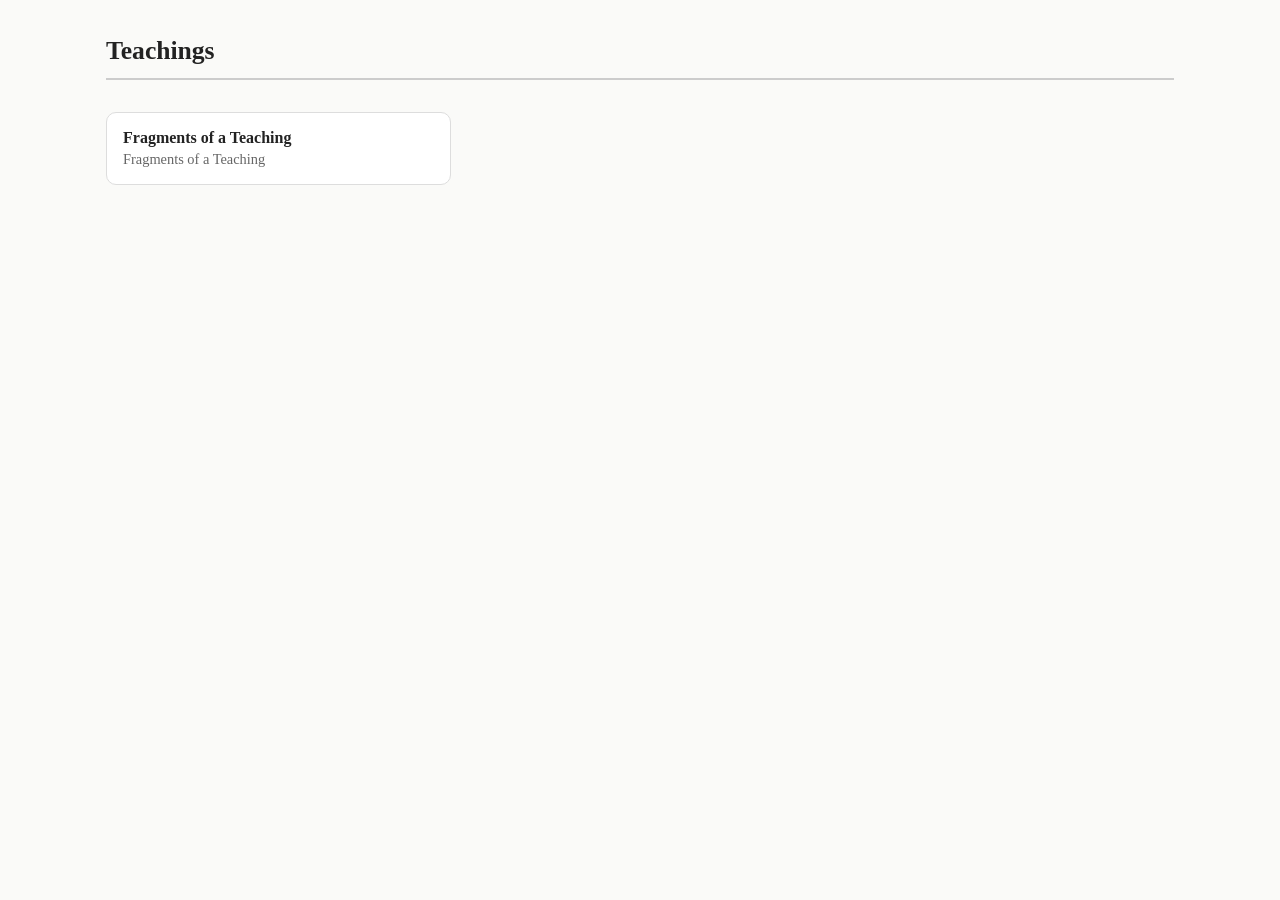
<file: index.html>
<!DOCTYPE html>
<html lang="en">
<head>
  <meta charset="UTF-8">
  <meta name="viewport" content="width=device-width, initial-scale=1.0">
  <title>Teachings</title>
  <link rel="stylesheet" href="style.css">
</head>
<body>
  <header><h1>Teachings</h1></header>
  <main class="card-grid">
  <a class="card" href="pages/fragments-of-a-teaching.html">
    <span class="card-title">Fragments of a Teaching</span>
    <span class="card-hindi">Fragments of a Teaching</span>
  </a></main>
</body>
</html>
</file>
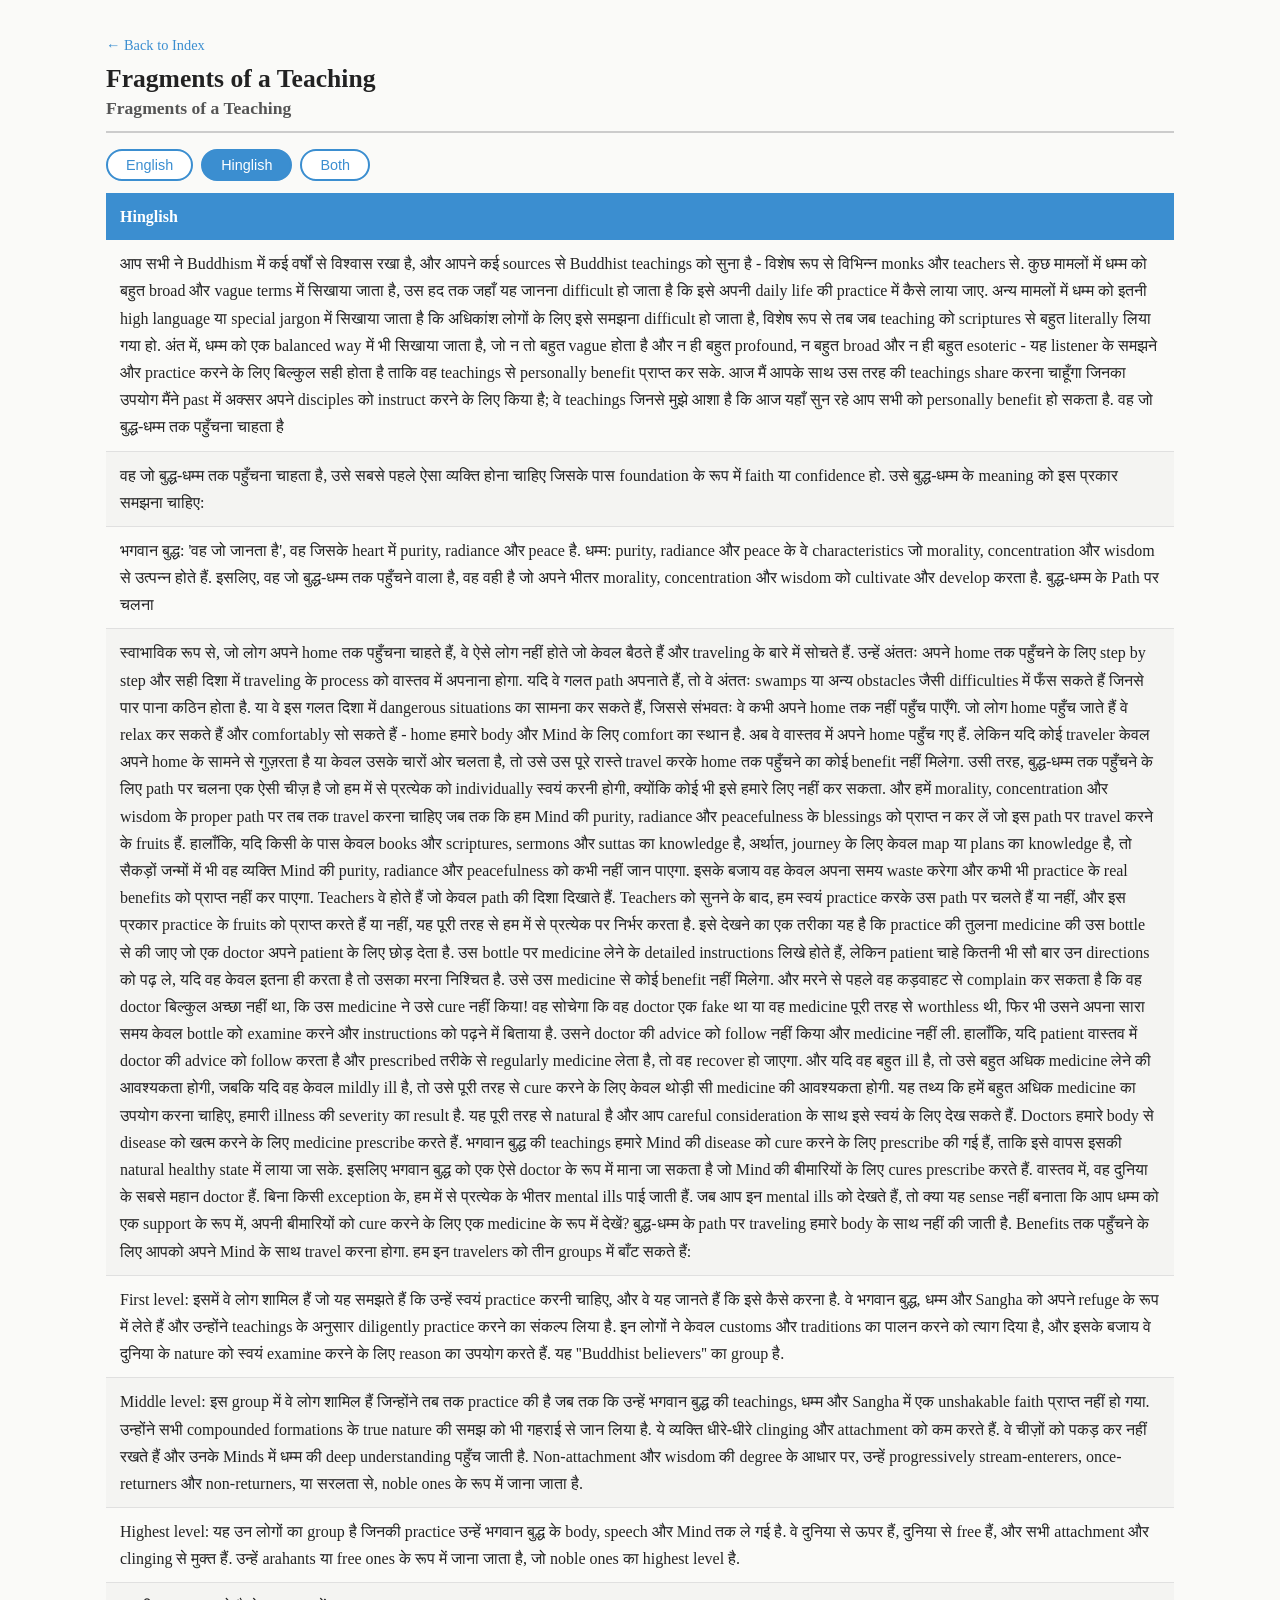
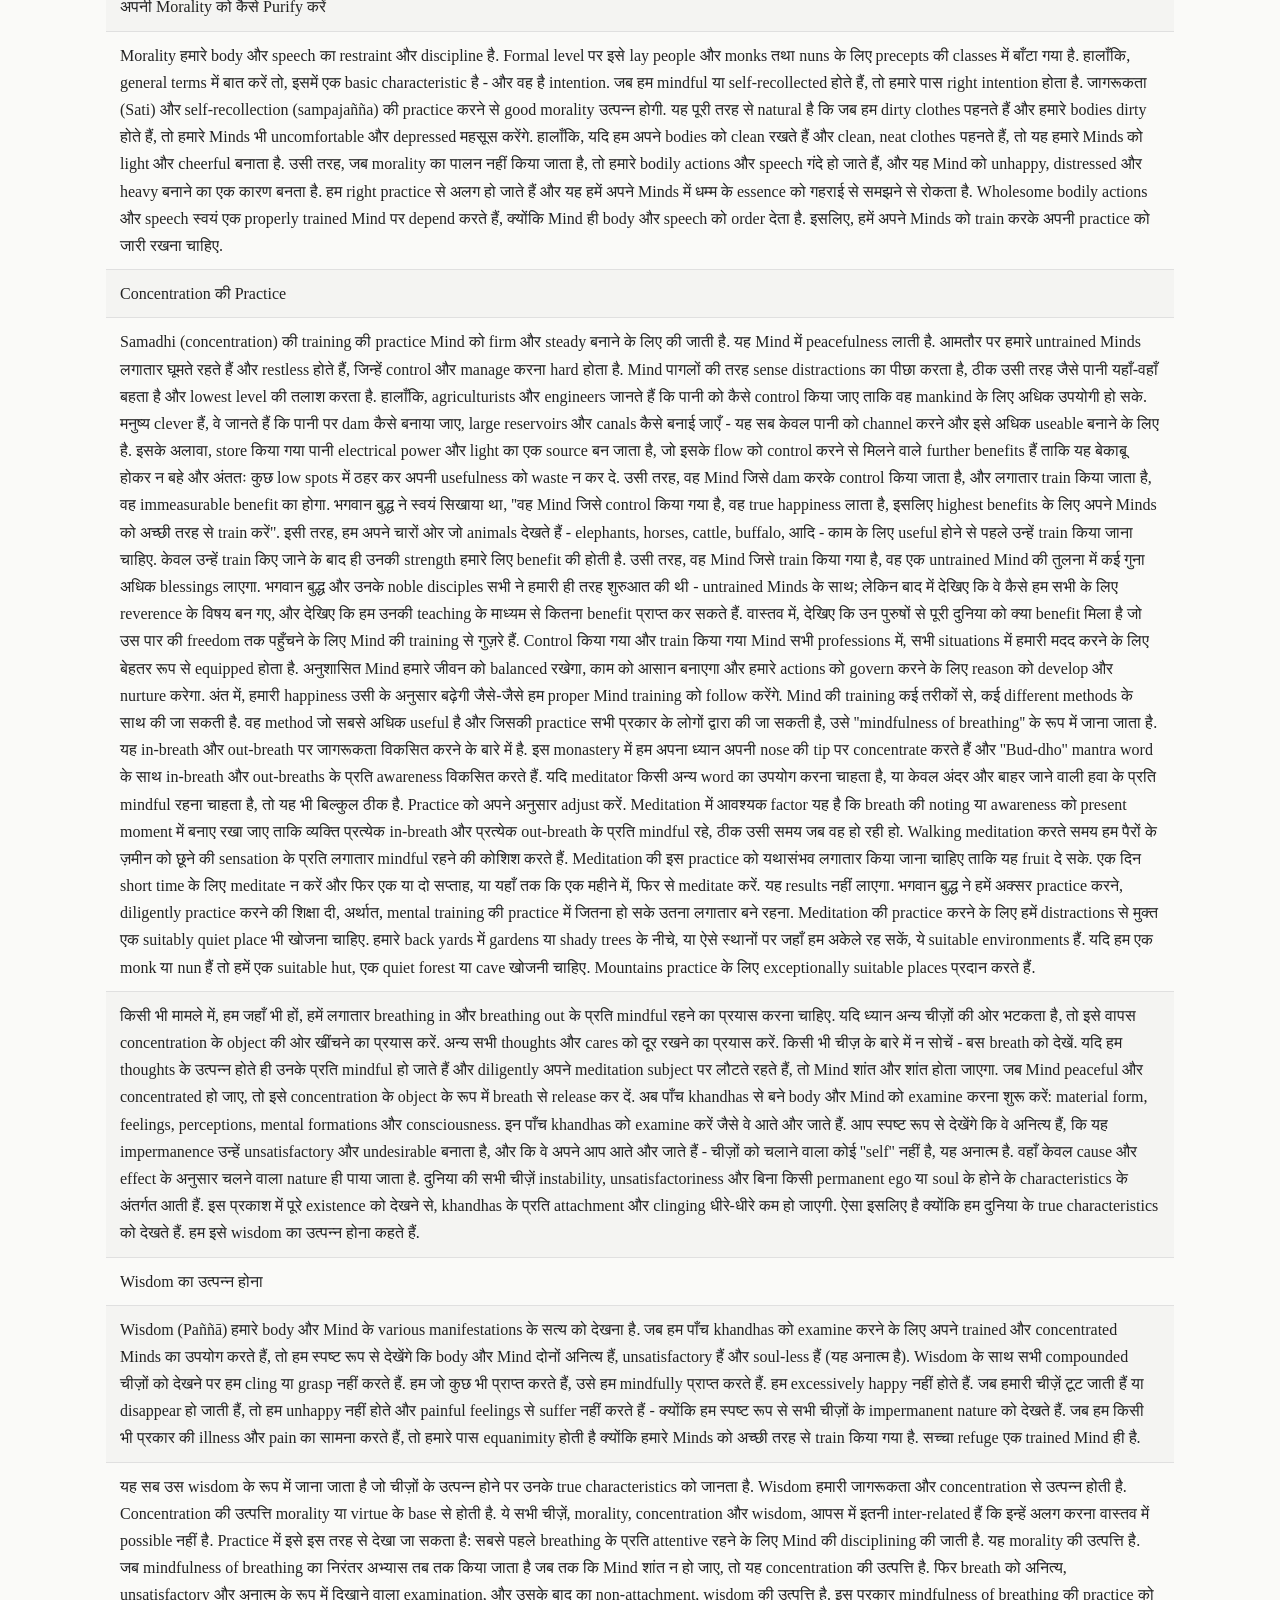
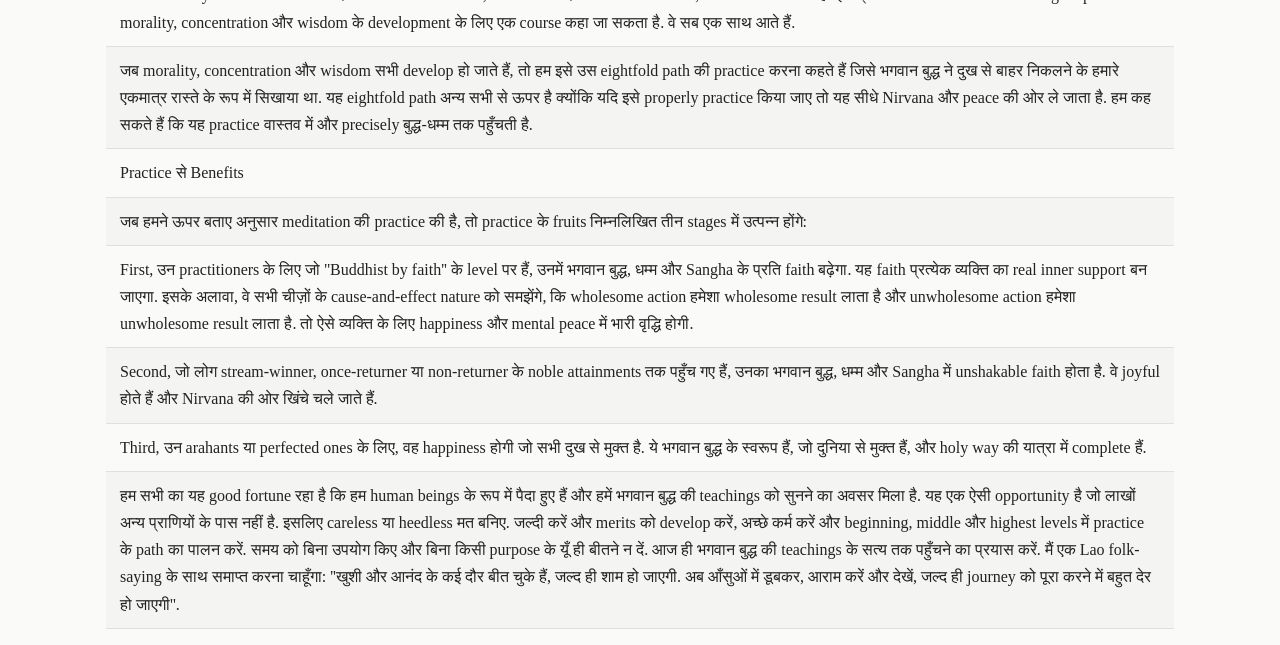
<file: pages/fragments-of-a-teaching.html>
<!DOCTYPE html>
<html lang="en">
<head>
  <meta charset="UTF-8">
  <meta name="viewport" content="width=device-width, initial-scale=1.0">
  <title>Fragments of a Teaching</title>
  <link rel="stylesheet" href="../style.css">
  <meta property="og:title" content="Fragments of a Teaching">
  <meta property="og:description" content="Fragments of a Teaching">
  <meta property="og:type" content="article">
</head>
<body>
  <header>
    <a class="back-link" href="../index.html">&larr; Back to Index</a>
    <h1>Fragments of a Teaching</h1>
    <h2 class="hi-heading">Fragments of a Teaching</h2>
  </header>

  <div class="toggle-bar">
    <button class="tog-btn" id="btn-en"  onclick="setView('en')">English</button>
    <button class="tog-btn" id="btn-hi"  onclick="setView('hi')">Hinglish</button>
    <button class="tog-btn" id="btn-both" onclick="setView('both')">Both</button>
  </div>

  <main>
    <table id="content-table">
      <thead>
        <tr>
          <th class="en-cell">English</th>
          <th class="hi-cell">Hinglish</th>
        </tr>
      </thead>
      <tbody>
        <tr>
          <td class="para-cell en-cell">All of you have believed in Buddhism for many years now through hearing about the Buddhist teachings from many sources - especially from various monks and teachers. In some cases Dhamma is taught in very broad and vague terms to the point where it is difficult to know how to put it into practice in daily life. In other instances Dhamma is taught in high language or special jargon to the point where most people find it difficult to understand, especially if the teaching is done too literally from scripture. Lastly there is Dhamma taught in a balanced way, neither too vague nor too profound, neither too broad nor too esoteric - just right for the listener to understand and practice to personally benefit from the teachings. Today I would like share with you teachings of the sort I have often used to instruct my disciples in the past; teachings which I hope may possibly be of personal benefit to those of you here listening today. One Who Wishes to Reach the Buddha-Dhamma</td>
          <td class="para-cell hi-cell">आप सभी ने Buddhism में कई वर्षों से विश्वास रखा है, और आपने कई sources से Buddhist teachings को सुना है - विशेष रूप से विभिन्न monks और teachers से. कुछ मामलों में धम्म को बहुत broad और vague terms में सिखाया जाता है, उस हद तक जहाँ यह जानना difficult हो जाता है कि इसे अपनी daily life की practice में कैसे लाया जाए. अन्य मामलों में धम्म को इतनी high language या special jargon में सिखाया जाता है कि अधिकांश लोगों के लिए इसे समझना difficult हो जाता है, विशेष रूप से तब जब teaching को scriptures से बहुत literally लिया गया हो. अंत में, धम्म को एक balanced way में भी सिखाया जाता है, जो न तो बहुत vague होता है और न ही बहुत profound, न बहुत broad और न ही बहुत esoteric - यह listener के समझने और practice करने के लिए बिल्कुल सही होता है ताकि वह teachings से personally benefit प्राप्त कर सके. आज मैं आपके साथ उस तरह की teachings share करना चाहूँगा जिनका उपयोग मैंने past में अक्सर अपने disciples को instruct करने के लिए किया है; वे teachings जिनसे मुझे आशा है कि आज यहाँ सुन रहे आप सभी को personally benefit हो सकता है. वह जो बुद्ध-धम्म तक पहुँचना चाहता है</td>
        </tr>
        <tr>
          <td class="para-cell en-cell">One who wishes to reach the Buddha-Dhamma must firstly be one who has faith or confidence as a foundation. He must understand the meaning of Buddha-Dhamma as follows:</td>
          <td class="para-cell hi-cell">वह जो बुद्ध-धम्म तक पहुँचना चाहता है, उसे सबसे पहले ऐसा व्यक्ति होना चाहिए जिसके पास foundation के रूप में faith या confidence हो. उसे बुद्ध-धम्म के meaning को इस प्रकार समझना चाहिए:</td>
        </tr>
        <tr>
          <td class="para-cell en-cell">Buddha: the 'one-who-knows', the one who has purity, radiance and peace in his heart. Dhamma: the characteristics of purity, radiance and peace which arise from morality, concentration and wisdom. Therefore, one who is to reach the Buddha-Dhamma is one who cultivates and develops morality, concentration and wisdom within himself. Walking the Path of Buddha-Dhamma</td>
          <td class="para-cell hi-cell">भगवान बुद्ध: 'वह जो जानता है', वह जिसके heart में purity, radiance और peace है. धम्म: purity, radiance और peace के वे characteristics जो morality, concentration और wisdom से उत्पन्न होते हैं. इसलिए, वह जो बुद्ध-धम्म तक पहुँचने वाला है, वह वही है जो अपने भीतर morality, concentration और wisdom को cultivate और develop करता है. बुद्ध-धम्म के Path पर चलना</td>
        </tr>
        <tr>
          <td class="para-cell en-cell">Naturally people who wish to reach their home are not those who merely sit and think of traveling. They must actually undertake the process of traveling step by step, and in the right direction as well, in order to finally reach home. If they take the wrong path they may eventually run into difficulties such as swamps or other obstacles which are hard to get around. Or they may run into dangerous situations in this wrong direction, thereby possibly never reaching home. Those who reach home can relax and sleep comfortably - home is a place of comfort for body and mind. Now they have really reached home. But if the traveler only passed by the front of his home or only walked around it, he would not receive any benefit from having traveled all the way home. In the same way, walking the path to reach the Buddha-Dhamma is something each one of us must do individually ourselves, for no one can do it for us. And we must travel along the proper path of morality, concentration and wisdom until we find the blessings of purity, radiance and peacefulness of mind that are the fruits of traveling the path. However, if one only has knowledge of books and scriptures, sermons and suttas, that is, only knowledge of the map or plans for the journey, even in hundreds of lives one will never know purity, radiance and peacefulness of mind. Instead one will just waste time and never get to the real benefits of practice. Teachers are those who only point out the direction of the path. After listening to the teachers, whether or not we walk the path by practicing ourselves, and thereby reap the fruits of practice, is strictly up to each one of us. Another way to look at it is to compare practice to a bottle of medicine a doctor leaves for his patient. On the bottle is written detailed instructions on how to take the medicine, but no matter how many hundred times the patient reads the directions, he is bound to die if that is all he does. He will gain no benefit from the medicine. And before he dies he may complain bitterly that the doctor wasn't any good, that the medicine didn't cure him! He will think that the doctor was a fake or that the medicine was worthless, yet he has only spent his time examining the bottle and reading the instructions. He hasn't followed the advice of the doctor and taken the medicine. However, if the patient actually follows the doctor's advice and takes the medicine regularly as prescribed, he will recover. And if he is very ill, it will be necessary to take a lot of medicine, whereas if he is only mildly ill, only a little medicine will be needed to finally cure him. The fact that we must use a lot of medicine is a result of the severity of our illness. It's only natural and you can see it for yourself with careful consideration. Doctors prescribe medicine to eliminate disease from the body. The teachings of the Buddha are prescribed to cure disease of the mind, to bring it back to its natural healthy state. So the Buddha can be considered to be a doctor who prescribes cures for the ills of the mind. He is, in fact, the greatest doctor in the world. Mental ills are found in each one of us without exception. When you see these mental ills, does it not make sense to look to the Dhamma as support, as medicine to cure your ills? Traveling the path of the Buddha-Dhamma is not done with the body. You must travel with the mind to reach the benefits. We can divide these travelers into three groups:</td>
          <td class="para-cell hi-cell">स्वाभाविक रूप से, जो लोग अपने home तक पहुँचना चाहते हैं, वे ऐसे लोग नहीं होते जो केवल बैठते हैं और traveling के बारे में सोचते हैं. उन्हें अंततः अपने home तक पहुँचने के लिए step by step और सही दिशा में traveling के process को वास्तव में अपनाना होगा. यदि वे गलत path अपनाते हैं, तो वे अंततः swamps या अन्य obstacles जैसी difficulties में फँस सकते हैं जिनसे पार पाना कठिन होता है. या वे इस गलत दिशा में dangerous situations का सामना कर सकते हैं, जिससे संभवतः वे कभी अपने home तक नहीं पहुँच पाएँगे. जो लोग home पहुँच जाते हैं वे relax कर सकते हैं और comfortably सो सकते हैं - home हमारे body और Mind के लिए comfort का स्थान है. अब वे वास्तव में अपने home पहुँच गए हैं. लेकिन यदि कोई traveler केवल अपने home के सामने से गुज़रता है या केवल उसके चारों ओर चलता है, तो उसे उस पूरे रास्ते travel करके home तक पहुँचने का कोई benefit नहीं मिलेगा. उसी तरह, बुद्ध-धम्म तक पहुँचने के लिए path पर चलना एक ऐसी चीज़ है जो हम में से प्रत्येक को individually स्वयं करनी होगी, क्योंकि कोई भी इसे हमारे लिए नहीं कर सकता. और हमें morality, concentration और wisdom के proper path पर तब तक travel करना चाहिए जब तक कि हम Mind की purity, radiance और peacefulness के blessings को प्राप्त न कर लें जो इस path पर travel करने के fruits हैं. हालाँकि, यदि किसी के पास केवल books और scriptures, sermons और suttas का knowledge है, अर्थात, journey के लिए केवल map या plans का knowledge है, तो सैकड़ों जन्मों में भी वह व्यक्ति Mind की purity, radiance और peacefulness को कभी नहीं जान पाएगा. इसके बजाय वह केवल अपना समय waste करेगा और कभी भी practice के real benefits को प्राप्त नहीं कर पाएगा. Teachers वे होते हैं जो केवल path की दिशा दिखाते हैं. Teachers को सुनने के बाद, हम स्वयं practice करके उस path पर चलते हैं या नहीं, और इस प्रकार practice के fruits को प्राप्त करते हैं या नहीं, यह पूरी तरह से हम में से प्रत्येक पर निर्भर करता है. इसे देखने का एक तरीका यह है कि practice की तुलना medicine की उस bottle से की जाए जो एक doctor अपने patient के लिए छोड़ देता है. उस bottle पर medicine लेने के detailed instructions लिखे होते हैं, लेकिन patient चाहे कितनी भी सौ बार उन directions को पढ़ ले, यदि वह केवल इतना ही करता है तो उसका मरना निश्चित है. उसे उस medicine से कोई benefit नहीं मिलेगा. और मरने से पहले वह कड़वाहट से complain कर सकता है कि वह doctor बिल्कुल अच्छा नहीं था, कि उस medicine ने उसे cure नहीं किया! वह सोचेगा कि वह doctor एक fake था या वह medicine पूरी तरह से worthless थी, फिर भी उसने अपना सारा समय केवल bottle को examine करने और instructions को पढ़ने में बिताया है. उसने doctor की advice को follow नहीं किया और medicine नहीं ली. हालाँकि, यदि patient वास्तव में doctor की advice को follow करता है और prescribed तरीके से regularly medicine लेता है, तो वह recover हो जाएगा. और यदि वह बहुत ill है, तो उसे बहुत अधिक medicine लेने की आवश्यकता होगी, जबकि यदि वह केवल mildly ill है, तो उसे पूरी तरह से cure करने के लिए केवल थोड़ी सी medicine की आवश्यकता होगी. यह तथ्य कि हमें बहुत अधिक medicine का उपयोग करना चाहिए, हमारी illness की severity का result है. यह पूरी तरह से natural है और आप careful consideration के साथ इसे स्वयं के लिए देख सकते हैं. Doctors हमारे body से disease को खत्म करने के लिए medicine prescribe करते हैं. भगवान बुद्ध की teachings हमारे Mind की disease को cure करने के लिए prescribe की गई हैं, ताकि इसे वापस इसकी natural healthy state में लाया जा सके. इसलिए भगवान बुद्ध को एक ऐसे doctor के रूप में माना जा सकता है जो Mind की बीमारियों के लिए cures prescribe करते हैं. वास्तव में, वह दुनिया के सबसे महान doctor हैं. बिना किसी exception के, हम में से प्रत्येक के भीतर mental ills पाई जाती हैं. जब आप इन mental ills को देखते हैं, तो क्या यह sense नहीं बनाता कि आप धम्म को एक support के रूप में, अपनी बीमारियों को cure करने के लिए एक medicine के रूप में देखें? बुद्ध-धम्म के path पर traveling हमारे body के साथ नहीं की जाती है. Benefits तक पहुँचने के लिए आपको अपने Mind के साथ travel करना होगा. हम इन travelers को तीन groups में बाँट सकते हैं:</td>
        </tr>
        <tr>
          <td class="para-cell en-cell">First level: this is comprised of those who understand that they must practice themselves, and know how to do so. They take the Buddha, Dhamma and Sangha as their refuge and have resolved to practice diligently according to the teachings. These persons have discarded merely following customs and traditions, and instead use reason to examine for themselves the nature of the world. These are the group of ''Buddhist believers''.</td>
          <td class="para-cell hi-cell">First level: इसमें वे लोग शामिल हैं जो यह समझते हैं कि उन्हें स्वयं practice करनी चाहिए, और वे यह जानते हैं कि इसे कैसे करना है. वे भगवान बुद्ध, धम्म और Sangha को अपने refuge के रूप में लेते हैं और उन्होंने teachings के अनुसार diligently practice करने का संकल्प लिया है. इन लोगों ने केवल customs और traditions का पालन करने को त्याग दिया है, और इसके बजाय वे दुनिया के nature को स्वयं examine करने के लिए reason का उपयोग करते हैं. यह ''Buddhist believers'' का group है.</td>
        </tr>
        <tr>
          <td class="para-cell en-cell">Middle level: This group is comprised of those who have practiced until they have an unshakable faith in the teachings of the Buddha, the Dhamma and the Sangha. They also have penetrated to the understanding of the true nature of all compounded formations. These persons gradually reduce clinging and attachment. They do not hold onto things and their minds reach deep understanding of the Dhamma. Depending upon the degree of non-attachment and wisdom they are progressively known as stream-enterers, once-returners and non-returners, or simply, noble ones.</td>
          <td class="para-cell hi-cell">Middle level: इस group में वे लोग शामिल हैं जिन्होंने तब तक practice की है जब तक कि उन्हें भगवान बुद्ध की teachings, धम्म और Sangha में एक unshakable faith प्राप्त नहीं हो गया. उन्होंने सभी compounded formations के true nature की समझ को भी गहराई से जान लिया है. ये व्यक्ति धीरे-धीरे clinging और attachment को कम करते हैं. वे चीज़ों को पकड़ कर नहीं रखते हैं और उनके Minds में धम्म की deep understanding पहुँच जाती है. Non-attachment और wisdom की degree के आधार पर, उन्हें progressively stream-enterers, once-returners और non-returners, या सरलता से, noble ones के रूप में जाना जाता है.</td>
        </tr>
        <tr>
          <td class="para-cell en-cell">Highest level: This is the group of those whose practice has led them to the body, speech and mind of the Buddha. They are above the world, free of the world, and free of all attachment and clinging. They are known as arahants or free ones, the highest level of the noble ones.</td>
          <td class="para-cell hi-cell">Highest level: यह उन लोगों का group है जिनकी practice उन्हें भगवान बुद्ध के body, speech और Mind तक ले गई है. वे दुनिया से ऊपर हैं, दुनिया से free हैं, और सभी attachment और clinging से मुक्त हैं. उन्हें arahants या free ones के रूप में जाना जाता है, जो noble ones का highest level है.</td>
        </tr>
        <tr>
          <td class="para-cell en-cell">How to Purify One's Morality</td>
          <td class="para-cell hi-cell">अपनी Morality को कैसे Purify करें</td>
        </tr>
        <tr>
          <td class="para-cell en-cell">Morality is restraint and discipline of body and speech. On the formal level this is divided into classes of precepts for lay people and for monks and nuns. However, to speak in general terms, there is one basic characteristic - that is intention. When we are mindful or self-recollected, we have right intention. Practicing mindfulness (sati) and self-recollection (sampajañña) will generate good morality. It is only natural that when we put on dirty clothes and our bodies are dirty, that out minds too will feel uncomfortable and depressed. However, if we keep our bodies clean and wear clean, neat clothes, it makes our minds light and cheerful. So too, when morality is not kept, our bodily actions and speech are dirty, and this is a cause for making the mind unhappy, distressed and heavy. We are separated from right practice and this prevents us from penetrating in the essence of the Dhamma in our minds. The wholesome bodily actions and speech themselves depend on mind, properly trained, since mind orders body and speech. Therefore, we must continue practice by training our minds.</td>
          <td class="para-cell hi-cell">Morality हमारे body और speech का restraint और discipline है. Formal level पर इसे lay people और monks तथा nuns के लिए precepts की classes में बाँटा गया है. हालाँकि, general terms में बात करें तो, इसमें एक basic characteristic है - और वह है intention. जब हम mindful या self-recollected होते हैं, तो हमारे पास right intention होता है. जागरूकता (Sati) और self-recollection (sampajañña) की practice करने से good morality उत्पन्न होगी. यह पूरी तरह से natural है कि जब हम dirty clothes पहनते हैं और हमारे bodies dirty होते हैं, तो हमारे Minds भी uncomfortable और depressed महसूस करेंगे. हालाँकि, यदि हम अपने bodies को clean रखते हैं और clean, neat clothes पहनते हैं, तो यह हमारे Minds को light और cheerful बनाता है. उसी तरह, जब morality का पालन नहीं किया जाता है, तो हमारे bodily actions और speech गंदे हो जाते हैं, और यह Mind को unhappy, distressed और heavy बनाने का एक कारण बनता है. हम right practice से अलग हो जाते हैं और यह हमें अपने Minds में धम्म के essence को गहराई से समझने से रोकता है. Wholesome bodily actions और speech स्वयं एक properly trained Mind पर depend करते हैं, क्योंकि Mind ही body और speech को order देता है. इसलिए, हमें अपने Minds को train करके अपनी practice को जारी रखना चाहिए.</td>
        </tr>
        <tr>
          <td class="para-cell en-cell">The Practice of Concentration</td>
          <td class="para-cell hi-cell">Concentration की Practice</td>
        </tr>
        <tr>
          <td class="para-cell en-cell">The training in samādhi (concentration) is practiced to make the mind firm and steady. This brings about peacefulness of mind. Usually our untrained minds are moving and restless, hard to control and manage. Mind follows sense distractions wildly just like water flowing this way and that, seeking the lowest level. Agriculturists and engineers, though, know how to control water so that it is of greater use to mankind. Men are clever, they know how to dam water, make large reservoirs and canals - all of this merely to channel water and make it more useable. In addition the water stored becomes a source of electrical power and light, further benefits from controlling its flow so that it doesn't run wild and eventually settle into a few low spots, its usefulness wasted. So too, the mind which is dammed and controlled, trained constantly, will be of immeasurable benefit. The Buddha himself taught, ''The mind that has been controlled brings true happiness, so train you minds well for the highest of benefits''. Similarly, the animals we see around us - elephants, horses, cattle, buffalo, etc. - must be trained before they can be useful for work. Only after they have been trained is their strength of benefit to us. In the same way, the mind that has been trained will bring many times the blessings of that of an untrained mind. The Buddha and his noble disciples all started out in the same way as us - with untrained minds; but afterwards look how they became the subjects of reverence for us all, and see how much benefit we can gain through their teaching. Indeed, see what benefit has come to the entire world from these men who have gone through the training of the mind to reach the freedom beyond. The mind controlled and trained is better equipped to help us in all professions, in all situations. The disciplined mind will keep our lives balanced, make work easier and develop and nurture reason to govern our actions. In the end our happiness will increase accordingly as we follow the proper mind training. The training of the mind can be done in many ways, with many different methods. The method which is most useful and which can be practiced by all types of people is known as ''mindfulness of breathing''. It is the developing of mindfulness on the in-breath and the out-breath. In this monastery we concentrate our attention on the tip of the nose and develop awareness of the in- and out-breaths with the mantra word ''Bud-dho''. If the meditator wishes to use another word, or simply be mindful of the air moving in and out, this is also fine. Adjust the practice to suit yourself. The essential factor in the meditation is that the noting or awareness of the breath be kept up in the present moment so that one is mindful of each in-breath and each out-breath just as it occurs. While doing walking meditation we try to be constantly mindful of the sensation of the feet touching the ground. This practice of meditation must be pursued as continuously as possible in order for it to bear fruit. Don't meditate for a short time one day and then in one or two weeks, or even a month, meditate again. This will not bring results. The Buddha taught us to practice often, to practice diligently, that is, to be as continuous as we can in the practice of mental training. To practice meditation we should also find a suitably quiet place free from distractions. In gardens or under shady trees in our back yards, or in places where we can be alone are suitable environments. If we are a monk or nun we should find a suitable hut, a quiet forest or cave. The mountains offer exceptionally suitable places for practice.</td>
          <td class="para-cell hi-cell">Samadhi (concentration) की training की practice Mind को firm और steady बनाने के लिए की जाती है. यह Mind में peacefulness लाती है. आमतौर पर हमारे untrained Minds लगातार घूमते रहते हैं और restless होते हैं, जिन्हें control और manage करना hard होता है. Mind पागलों की तरह sense distractions का पीछा करता है, ठीक उसी तरह जैसे पानी यहाँ-वहाँ बहता है और lowest level की तलाश करता है. हालाँकि, agriculturists और engineers जानते हैं कि पानी को कैसे control किया जाए ताकि वह mankind के लिए अधिक उपयोगी हो सके. मनुष्य clever हैं, वे जानते हैं कि पानी पर dam कैसे बनाया जाए, large reservoirs और canals कैसे बनाई जाएँ - यह सब केवल पानी को channel करने और इसे अधिक useable बनाने के लिए है. इसके अलावा, store किया गया पानी electrical power और light का एक source बन जाता है, जो इसके flow को control करने से मिलने वाले further benefits हैं ताकि यह बेकाबू होकर न बहे और अंततः कुछ low spots में ठहर कर अपनी usefulness को waste न कर दे. उसी तरह, वह Mind जिसे dam करके control किया जाता है, और लगातार train किया जाता है, वह immeasurable benefit का होगा. भगवान बुद्ध ने स्वयं सिखाया था, ''वह Mind जिसे control किया गया है, वह true happiness लाता है, इसलिए highest benefits के लिए अपने Minds को अच्छी तरह से train करें''. इसी तरह, हम अपने चारों ओर जो animals देखते हैं - elephants, horses, cattle, buffalo, आदि - काम के लिए useful होने से पहले उन्हें train किया जाना चाहिए. केवल उन्हें train किए जाने के बाद ही उनकी strength हमारे लिए benefit की होती है. उसी तरह, वह Mind जिसे train किया गया है, वह एक untrained Mind की तुलना में कई गुना अधिक blessings लाएगा. भगवान बुद्ध और उनके noble disciples सभी ने हमारी ही तरह शुरुआत की थी - untrained Minds के साथ; लेकिन बाद में देखिए कि वे कैसे हम सभी के लिए reverence के विषय बन गए, और देखिए कि हम उनकी teaching के माध्यम से कितना benefit प्राप्त कर सकते हैं. वास्तव में, देखिए कि उन पुरुषों से पूरी दुनिया को क्या benefit मिला है जो उस पार की freedom तक पहुँचने के लिए Mind की training से गुज़रे हैं. Control किया गया और train किया गया Mind सभी professions में, सभी situations में हमारी मदद करने के लिए बेहतर रूप से equipped होता है. अनुशासित Mind हमारे जीवन को balanced रखेगा, काम को आसान बनाएगा और हमारे actions को govern करने के लिए reason को develop और nurture करेगा. अंत में, हमारी happiness उसी के अनुसार बढ़ेगी जैसे-जैसे हम proper Mind training को follow करेंगे. Mind की training कई तरीकों से, कई different methods के साथ की जा सकती है. वह method जो सबसे अधिक useful है और जिसकी practice सभी प्रकार के लोगों द्वारा की जा सकती है, उसे ''mindfulness of breathing'' के रूप में जाना जाता है. यह in-breath और out-breath पर जागरूकता विकसित करने के बारे में है. इस monastery में हम अपना ध्यान अपनी nose की tip पर concentrate करते हैं और ''Bud-dho'' mantra word के साथ in-breath और out-breaths के प्रति awareness विकसित करते हैं. यदि meditator किसी अन्य word का उपयोग करना चाहता है, या केवल अंदर और बाहर जाने वाली हवा के प्रति mindful रहना चाहता है, तो यह भी बिल्कुल ठीक है. Practice को अपने अनुसार adjust करें. Meditation में आवश्यक factor यह है कि breath की noting या awareness को present moment में बनाए रखा जाए ताकि व्यक्ति प्रत्येक in-breath और प्रत्येक out-breath के प्रति mindful रहे, ठीक उसी समय जब वह हो रही हो. Walking meditation करते समय हम पैरों के ज़मीन को छूने की sensation के प्रति लगातार mindful रहने की कोशिश करते हैं. Meditation की इस practice को यथासंभव लगातार किया जाना चाहिए ताकि यह fruit दे सके. एक दिन short time के लिए meditate न करें और फिर एक या दो सप्ताह, या यहाँ तक कि एक महीने में, फिर से meditate करें. यह results नहीं लाएगा. भगवान बुद्ध ने हमें अक्सर practice करने, diligently practice करने की शिक्षा दी, अर्थात, mental training की practice में जितना हो सके उतना लगातार बने रहना. Meditation की practice करने के लिए हमें distractions से मुक्त एक suitably quiet place भी खोजना चाहिए. हमारे back yards में gardens या shady trees के नीचे, या ऐसे स्थानों पर जहाँ हम अकेले रह सकें, ये suitable environments हैं. यदि हम एक monk या nun हैं तो हमें एक suitable hut, एक quiet forest या cave खोजनी चाहिए. Mountains practice के लिए exceptionally suitable places प्रदान करते हैं.</td>
        </tr>
        <tr>
          <td class="para-cell en-cell">In any case, wherever we are, we must make an effort to be continuously mindful of breathing in and breathing out. If the attention wanders to other things, try to pull it back to the object of concentration. Try to put away all other thoughts and cares. Don't think about anything - just watch the breath. If we are mindful of thoughts as soon as they arise and keep diligently returning to the meditation subject, the mind will become quieter and quieter. When the mind is peaceful and concentrated, release it from the breath as the object of concentration. Now begin to examine the body and mind comprised of the five khandhas: material form, feelings, perceptions, mental formations and consciousness. Examine these five khandhas as they come and go. You will see clearly that they are impermanent, that this impermanence makes them unsatisfactory and undesirable, and that they come and go of their own - there is no ''self'' running things. There is to be found only nature moving according to cause and effect. All things in the world fall under the characteristics of instability, unsatisfactoriness and being without a permanent ego or soul. Seeing the whole of existence in this light, attachment and clinging to the khandhas will gradually be reduced. This is because we see the true characteristics of the world. We call this the arising of wisdom.</td>
          <td class="para-cell hi-cell">किसी भी मामले में, हम जहाँ भी हों, हमें लगातार breathing in और breathing out के प्रति mindful रहने का प्रयास करना चाहिए. यदि ध्यान अन्य चीज़ों की ओर भटकता है, तो इसे वापस concentration के object की ओर खींचने का प्रयास करें. अन्य सभी thoughts और cares को दूर रखने का प्रयास करें. किसी भी चीज़ के बारे में न सोचें - बस breath को देखें. यदि हम thoughts के उत्पन्न होते ही उनके प्रति mindful हो जाते हैं और diligently अपने meditation subject पर लौटते रहते हैं, तो Mind शांत और शांत होता जाएगा. जब Mind peaceful और concentrated हो जाए, तो इसे concentration के object के रूप में breath से release कर दें. अब पाँच khandhas से बने body और Mind को examine करना शुरू करें: material form, feelings, perceptions, mental formations और consciousness. इन पाँच khandhas को examine करें जैसे वे आते और जाते हैं. आप स्पष्ट रूप से देखेंगे कि वे अनित्य हैं, कि यह impermanence उन्हें unsatisfactory और undesirable बनाता है, और कि वे अपने आप आते और जाते हैं - चीज़ों को चलाने वाला कोई ''self'' नहीं है, यह अनात्म है. वहाँ केवल cause और effect के अनुसार चलने वाला nature ही पाया जाता है. दुनिया की सभी चीज़ें instability, unsatisfactoriness और बिना किसी permanent ego या soul के होने के characteristics के अंतर्गत आती हैं. इस प्रकाश में पूरे existence को देखने से, khandhas के प्रति attachment और clinging धीरे-धीरे कम हो जाएगी. ऐसा इसलिए है क्योंकि हम दुनिया के true characteristics को देखते हैं. हम इसे wisdom का उत्पन्न होना कहते हैं.</td>
        </tr>
        <tr>
          <td class="para-cell en-cell">The Arising of Wisdom</td>
          <td class="para-cell hi-cell">Wisdom का उत्पन्न होना</td>
        </tr>
        <tr>
          <td class="para-cell en-cell">Wisdom (paññā) is to see the truth of the various manifestations of body and mind. When we use our trained and concentrated minds to examine the five khandhas, we will see clearly that both body and mind are impermanent, unsatisfactory and soul-less. In seeing all compounded things with wisdom we do not cling or grasp. Whatever we receive, we receive mindfully. We are not excessively happy. When things of ours break up or disappear, we are not unhappy and do not suffer painful feelings - for we see clearly the impermanent nature of all things. When we encounter illness and pain of any sort, we have equanimity because our minds have been well trained. The true refuge is the trained mind.</td>
          <td class="para-cell hi-cell">Wisdom (Paññā) हमारे body और Mind के various manifestations के सत्य को देखना है. जब हम पाँच khandhas को examine करने के लिए अपने trained और concentrated Minds का उपयोग करते हैं, तो हम स्पष्ट रूप से देखेंगे कि body और Mind दोनों अनित्य हैं, unsatisfactory हैं और soul-less हैं (यह अनात्म है). Wisdom के साथ सभी compounded चीज़ों को देखने पर हम cling या grasp नहीं करते हैं. हम जो कुछ भी प्राप्त करते हैं, उसे हम mindfully प्राप्त करते हैं. हम excessively happy नहीं होते हैं. जब हमारी चीज़ें टूट जाती हैं या disappear हो जाती हैं, तो हम unhappy नहीं होते और painful feelings से suffer नहीं करते हैं - क्योंकि हम स्पष्ट रूप से सभी चीज़ों के impermanent nature को देखते हैं. जब हम किसी भी प्रकार की illness और pain का सामना करते हैं, तो हमारे पास equanimity होती है क्योंकि हमारे Minds को अच्छी तरह से train किया गया है. सच्चा refuge एक trained Mind ही है.</td>
        </tr>
        <tr>
          <td class="para-cell en-cell">All of this is known as the wisdom which knows the true characteristics of things as they arise. Wisdom arises from mindfulness and concentration. Concentration arises from a base of morality or virtue. All of these things, morality, concentration and wisdom, are so inter-related that it is not really possible to separate them. In practice it can be looked at in this way: first there is the disciplining of the mind to be attentive to breathing. This is the arising of morality. When mindfulness of breathing is practiced continuously until the mind is quiet, this is the arising of concentration. Then examination showing the breath as impermanent, unsatisfactory and not-self, and the subsequent non-attachment, is the arising of wisdom. Thus the practice of mindfulness of breathing can be said to be a course for the development of morality, concentration and wisdom. They all come together.</td>
          <td class="para-cell hi-cell">यह सब उस wisdom के रूप में जाना जाता है जो चीज़ों के उत्पन्न होने पर उनके true characteristics को जानता है. Wisdom हमारी जागरूकता और concentration से उत्पन्न होती है. Concentration की उत्पत्ति morality या virtue के base से होती है. ये सभी चीज़ें, morality, concentration और wisdom, आपस में इतनी inter-related हैं कि इन्हें अलग करना वास्तव में possible नहीं है. Practice में इसे इस तरह से देखा जा सकता है: सबसे पहले breathing के प्रति attentive रहने के लिए Mind की disciplining की जाती है. यह morality की उत्पत्ति है. जब mindfulness of breathing का निरंतर अभ्यास तब तक किया जाता है जब तक कि Mind शांत न हो जाए, तो यह concentration की उत्पत्ति है. फिर breath को अनित्य, unsatisfactory और अनात्म के रूप में दिखाने वाला examination, और उसके बाद का non-attachment, wisdom की उत्पत्ति है. इस प्रकार mindfulness of breathing की practice को morality, concentration और wisdom के development के लिए एक course कहा जा सकता है. वे सब एक साथ आते हैं.</td>
        </tr>
        <tr>
          <td class="para-cell en-cell">When morality, concentration and wisdom are all developed, we call this practicing the eightfold path which the Buddha taught as our only way out of suffering. The eightfold path is above all others because if properly practiced it leads directly to Nibbāna, to peace. We can say that this practice reaches the Buddha-Dhamma truly and precisely.</td>
          <td class="para-cell hi-cell">जब morality, concentration और wisdom सभी develop हो जाते हैं, तो हम इसे उस eightfold path की practice करना कहते हैं जिसे भगवान बुद्ध ने दुख से बाहर निकलने के हमारे एकमात्र रास्ते के रूप में सिखाया था. यह eightfold path अन्य सभी से ऊपर है क्योंकि यदि इसे properly practice किया जाए तो यह सीधे Nirvana और peace की ओर ले जाता है. हम कह सकते हैं कि यह practice वास्तव में और precisely बुद्ध-धम्म तक पहुँचती है.</td>
        </tr>
        <tr>
          <td class="para-cell en-cell">Benefits from Practice</td>
          <td class="para-cell hi-cell">Practice से Benefits</td>
        </tr>
        <tr>
          <td class="para-cell en-cell">When we have practiced meditation as explained above, the fruits of practice will arise in the following three stages:</td>
          <td class="para-cell hi-cell">जब हमने ऊपर बताए अनुसार meditation की practice की है, तो practice के fruits निम्नलिखित तीन stages में उत्पन्न होंगे:</td>
        </tr>
        <tr>
          <td class="para-cell en-cell">First, for those practitioners who are at the level of ''Buddhist by faith'', there will arise increasing faith in the Buddha, Dhamma and Sangha. This faith will become the real inner support of each person. Also, they will understand the cause-and-effect nature of all things, that wholesome action brings wholesome result and that unwholesome action brings unwholesome result. So for such a person there will be a great increase in happiness and mental peace.</td>
          <td class="para-cell hi-cell">First, उन practitioners के लिए जो ''Buddhist by faith'' के level पर हैं, उनमें भगवान बुद्ध, धम्म और Sangha के प्रति faith बढ़ेगा. यह faith प्रत्येक व्यक्ति का real inner support बन जाएगा. इसके अलावा, वे सभी चीज़ों के cause-and-effect nature को समझेंगे, कि wholesome action हमेशा wholesome result लाता है और unwholesome action हमेशा unwholesome result लाता है. तो ऐसे व्यक्ति के लिए happiness और mental peace में भारी वृद्धि होगी.</td>
        </tr>
        <tr>
          <td class="para-cell en-cell">Second, those who have reached the noble attainments of stream-winner, once-returner or non-returner, have unshakable faith in the Buddha, Dhamma and Sangha. They are joyful and are pulled towards Nibbāna.</td>
          <td class="para-cell hi-cell">Second, जो लोग stream-winner, once-returner या non-returner के noble attainments तक पहुँच गए हैं, उनका भगवान बुद्ध, धम्म और Sangha में unshakable faith होता है. वे joyful होते हैं और Nirvana की ओर खिंचे चले जाते हैं.</td>
        </tr>
        <tr>
          <td class="para-cell en-cell">Third, for those arahants or perfected ones, there will be the happiness free from all suffering. These are the Buddhas, free from the world, complete in the faring of the holy way.</td>
          <td class="para-cell hi-cell">Third, उन arahants या perfected ones के लिए, वह happiness होगी जो सभी दुख से मुक्त है. ये भगवान बुद्ध के स्वरूप हैं, जो दुनिया से मुक्त हैं, और holy way की यात्रा में complete हैं.</td>
        </tr>
        <tr>
          <td class="para-cell en-cell">We all have had the good fortune to be born as human beings and to hear the teachings of the Buddha. This is an opportunity that millions of other beings do not have. Therefore do not be careless or heedless. Hurry and develop merits, do good and follow the path of practice in the beginning, in the middle and in the highest levels. Don't let time roll by unused and without purpose. Try to reach the truth of the Buddha's teachings even today. Let me close with a Lao folk-saying: ''Many rounds of merriment and pleasure past, soon it will be evening. Drunk with tears now, rest and see, soon it will be too late to finish the journey''.</td>
          <td class="para-cell hi-cell">हम सभी का यह good fortune रहा है कि हम human beings के रूप में पैदा हुए हैं और हमें भगवान बुद्ध की teachings को सुनने का अवसर मिला है. यह एक ऐसी opportunity है जो लाखों अन्य प्राणियों के पास नहीं है. इसलिए careless या heedless मत बनिए. जल्दी करें और merits को develop करें, अच्छे कर्म करें और beginning, middle और highest levels में practice के path का पालन करें. समय को बिना उपयोग किए और बिना किसी purpose के यूँ ही बीतने न दें. आज ही भगवान बुद्ध की teachings के सत्य तक पहुँचने का प्रयास करें. मैं एक Lao folk-saying के साथ समाप्त करना चाहूँगा: ''खुशी और आनंद के कई दौर बीत चुके हैं, जल्द ही शाम हो जाएगी. अब आँसुओं में डूबकर, आराम करें और देखें, जल्द ही journey को पूरा करने में बहुत देर हो जाएगी''.</td>
        </tr></tbody>
    </table>
  </main>

  <script>
    var _defaultView = 'hi';
    function setView(v) {
      var enCells  = document.querySelectorAll('.en-cell');
      var hiCells  = document.querySelectorAll('.hi-cell');
      enCells.forEach(function(el) { el.style.display = (v === 'hi')   ? 'none' : ''; });
      hiCells.forEach(function(el) { el.style.display = (v === 'en')   ? 'none' : ''; });
      ['btn-en','btn-hi','btn-both'].forEach(function(id) {
        document.getElementById(id).classList.remove('active');
      });
      document.getElementById('btn-' + v).classList.add('active');
    }
    setView(_defaultView);
  </script>
</body>
</html>
</file>
<file: style.css>
/* style.css */
*, *::before, *::after { box-sizing: border-box; margin: 0; padding: 0; }

body {
  font-family: Georgia, serif;
  background: #fafaf8;
  color: #222;
  max-width: 1100px;
  margin: 0 auto;
  padding: 16px;
}

header {
  padding: 20px 0 12px;
  border-bottom: 2px solid #ccc;
  margin-bottom: 16px;
}

header h1 { font-size: 1.6rem; }
header h2.hi-heading { font-size: 1.1rem; color: #555; margin-top: 4px; }

.back-link {
  display: inline-block;
  margin-bottom: 10px;
  color: #3b8ed0;
  text-decoration: none;
  font-size: 0.9rem;
}
.back-link:hover { text-decoration: underline; }

/* Toggle bar */
.toggle-bar {
  display: flex;
  gap: 8px;
  margin: 12px 0;
}
.tog-btn {
  padding: 6px 18px;
  border: 2px solid #3b8ed0;
  background: #fff;
  color: #3b8ed0;
  border-radius: 20px;
  cursor: pointer;
  font-size: 0.9rem;
  transition: background 0.15s, color 0.15s;
}
.tog-btn:hover { background: #e8f2fb; }
.tog-btn.active { background: #3b8ed0; color: #fff; }

/* Table */
table {
  width: 100%;
  border-collapse: collapse;
  font-size: 1rem;
  line-height: 1.7;
}
th {
  background: #3b8ed0;
  color: #fff;
  padding: 10px 14px;
  text-align: left;
}
td.para-cell {
  vertical-align: top;
  padding: 10px 14px;
  border-bottom: 1px solid #e0e0e0;
}
tr:nth-child(even) td { background: #f4f4f2; }

.empty { text-align: center; color: #999; padding: 30px; }

/* Index card grid */
.card-grid {
  display: grid;
  grid-template-columns: repeat(auto-fill, minmax(260px, 1fr));
  gap: 16px;
  padding: 16px 0;
}
.card {
  display: flex;
  flex-direction: column;
  gap: 4px;
  padding: 16px;
  border: 1px solid #ddd;
  border-radius: 10px;
  background: #fff;
  text-decoration: none;
  color: #222;
  transition: box-shadow 0.15s;
}
.card:hover { box-shadow: 0 4px 16px rgba(0,0,0,0.12); }
.card-title { font-size: 1rem; font-weight: bold; }
.card-hindi { font-size: 0.9rem; color: #666; }

@media (max-width: 600px) {
  table, thead, tbody, th, td, tr { display: block; }
  th { display: none; }
  td.para-cell { border-bottom: none; border-top: 1px solid #e0e0e0; }
}
</file>
